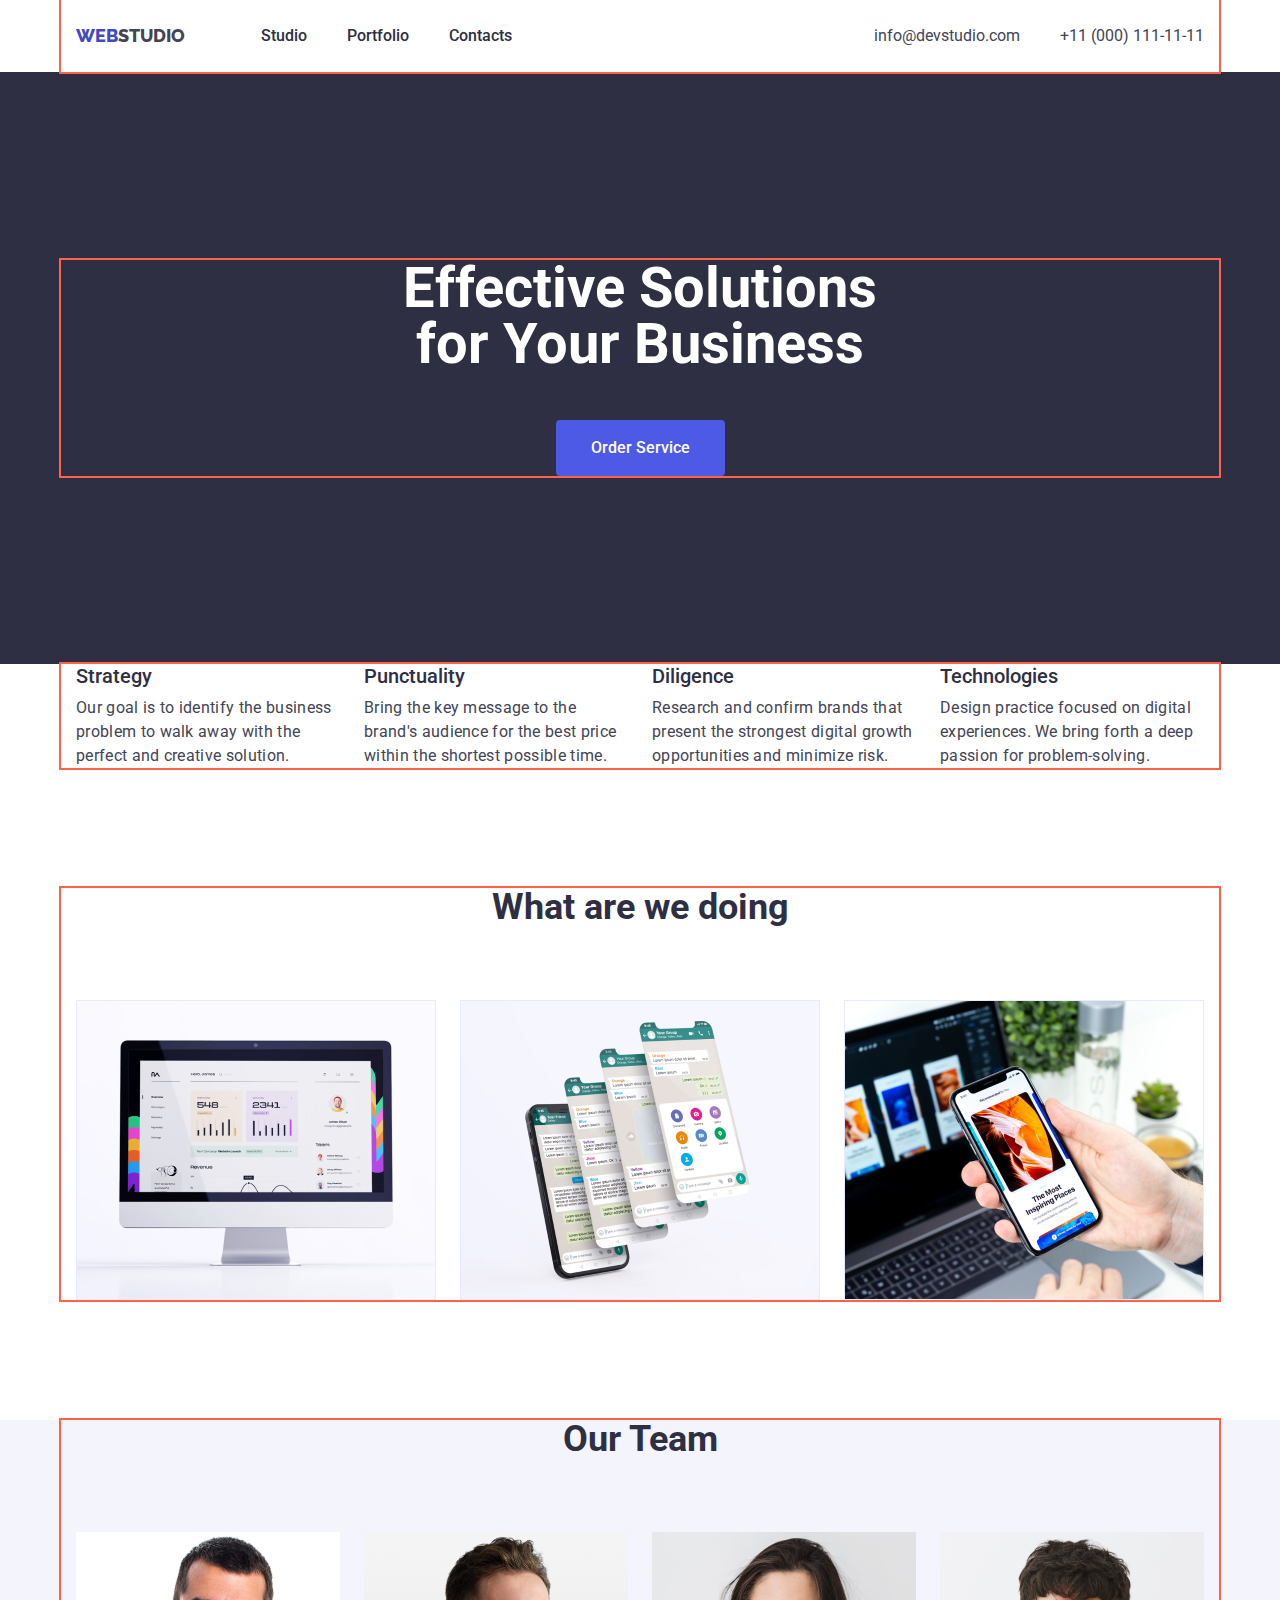
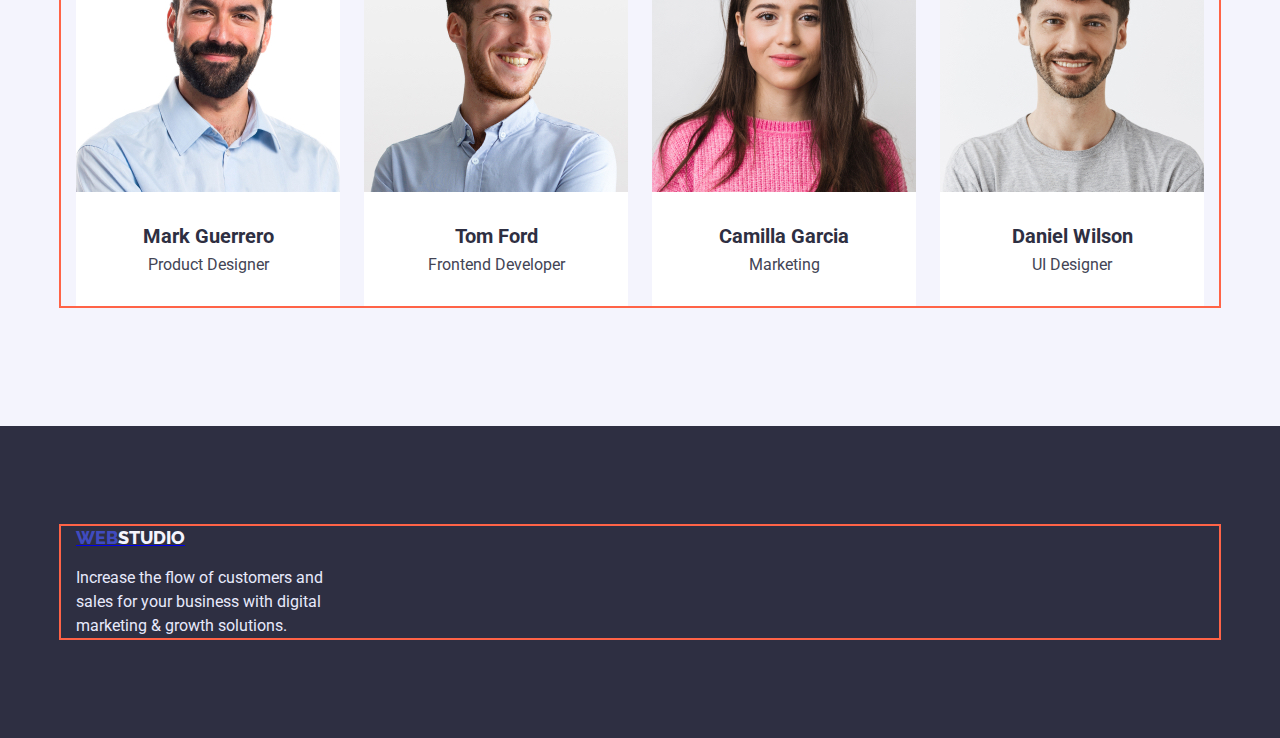
<file: index.html>
<!DOCTYPE html>
<html lang="en">
  <head>
    <meta charset="UTF-8" />
    <meta http-equiv="X-UA-Compatible" content="IE=edge" />
    <meta name="viewport" content="width=device-width, initial-scale=1.0" />
    <title>Document</title>
    <link rel="preconnect" href="https://fonts.googleapis.com" />
    <link rel="preconnect" href="https://fonts.gstatic.com" crossorigin />
    <link
      href="https://fonts.googleapis.com/css2?family=Raleway:wght@800&family=Roboto:wght@400;500;700;900&display=swap"
      rel="stylesheet"
    />
    <link
      rel="stylesheet"
      href="https://cdnjs.cloudflare.com/ajax/libs/modern-normalize/1.1.0/modern-normalize.min.css"
    />
    <link rel="stylesheet" href="./css/styles.css" />
  </head>
  <body>
    <!-- Logo and Navigation-->
    <header>
      <div class="container main-nav">
        <nav class="site-navigation">
          <div class="header-logo">
            <a href="./index.html" class="logo"
              ><span class="accent">Web</span
              ><span class="primtext">Studio</span></a
            >
          </div>
          <ul class="site-navigation list">
            <li class="nav-item">
              <a href="./index.html" class="link">Studio</a>
            </li>
            <li class="nav-item">
              <a href="./portfolio.html" class="link">Portfolio</a>
            </li>
            <li class="nav-item">
              <a href="./index.html" class="link">Contacts</a>
            </li>
          </ul>
        </nav>
        <address class="contact">
          <ul class="contact-navigation list">
            <li class="contact-item">
              <a href="mailto:info@devstudio.com" class="link"
                >info@devstudio.com</a
              >
            </li>
            <li class="contact-item">
              <a href="tel:+110001111111" class="tel">+11 (000) 111-11-11</a>
            </li>
          </ul>
        </address>
      </div>
    </header>

    <main>
      <!-- Hero -->
      <section class="hero-section">
        <div class="container">
          <h1 class="hero-title">Effective Solutions 
            for Your Business</h1>
          <button class="hero-btn" type="button">Order Service</button>
        </div>
      </section>

      <!-- Features -->

      
        <section class="section">
       <div class="container">
            <h2 class="title-features visually-hidden">Head</h2>
            <ul class="feature-list list">
              <li class="feature-item">
                <h3 class="title">Strategy</h3>
                <p class="feature-description">
                  Our goal is to identify the business problem to walk away with
                  the perfect and creative solution.
                </p>
              </li>
              <li class="feature-item">
                <h3 class="title">Punctuality</h3>
                <p class="feature-description">
                  Bring the key message to the brand's audience for the best price
                  within the shortest possible time.
                </p>
              </li>
              <li class="feature-item">
                <h3 class="title">Diligence</h3>
                <p class="feature-description">
                  Research and confirm brands that present the strongest digital
                  growth opportunities and minimize risk.
                </p>
              </li>
              <li class="feature-item">
                <h3 class="title">Technologies</h3>
                <p class="feature-description">
                  Design practice focused on digital experiences. We bring forth a
                  deep passion for problem-solving.
                </p>
              </li>
            </ul>
       </div>
        </section>
      
      <!-- Examples -->
      
        <section class="section">
      <div class="container">
            <h2 class="section-title">What are we doing</h2>
            <ul class="examples-list list">
              <li class="examples-item">
                <img class="image-ex" src="./images/Rectangle71.jpg" alt="computer" width="360" />
              </li>
              <li class="examples-item">
                <img
                  class="image-ex"
                  src="./images/Rectangle71-2.jpg"
                  alt="phone screens"
                  width="360"
                />
              </li>
              <li class="examples-item">
                <img
                  class="image-ex"
                  src="./images/Rectangle71-3.jpg"
                  alt="laptop and phone"
                  width="360"
                />
              </li>
            </ul>
      </div >
        </section>
     
      <!-- Our Team -->
      
        <section class="section team-section">
          <div class="container">
          <h2 class="section-title">Our Team</h2>
          <ul class="team-list list">
            <li>
              <img
                class="image-team"
                src="./images/img.jpg"
                alt="worker1"
                width="264"
              />
              <div class="team-role-card">
              <h3 class="team-title">Mark Guerrero</h3>
              <p class="team-role">Product Designer</p>
              </div>
            </li>
            <li>
              <img
                class="image-team"
                src="./images/img-2.jpg"
                alt="worker2"
                width="264"
              />
              <div class="team-role-card">
              <h3 class="team-title">Tom Ford</h3>
              <p class="team-role">Frontend Developer</p>
              </div>
            </li>
            <li>
              <img
                class="image-team"
                src="./images/img-3.jpg"
                alt="worker3"
                width="264"
              />
              <div class="team-role-card">
              <h3 class="team-title">Camilla Garcia</h3>
              <p class="team-role">Marketing</p>
              </div>
            </li>
            <li>
              <img
                class="image-team"
                src="./images/img-4.jpg"
                alt="worker4"
                width="264"
              />
             <div class="team-role-card">
                <h3 class="team-title">Daniel Wilson</h3>
                <p class="team-role">UI Designer</p>
             </div >
            </li>
          </ul>
          </div>
        </section>
      
    </main>
    <footer class="footer-section">
      <div class="container logodescript">
        <a href="./index.html" class="logo-footer"><span class="accent">Web</span><span class="footerprime">Studio</span></a>
        <p class="footer-description">
          Increase the flow of customers and sales for your business with
          digital marketing & growth solutions.
        </p>
      </div>
    </footer>
  </body>
</html>
</file>
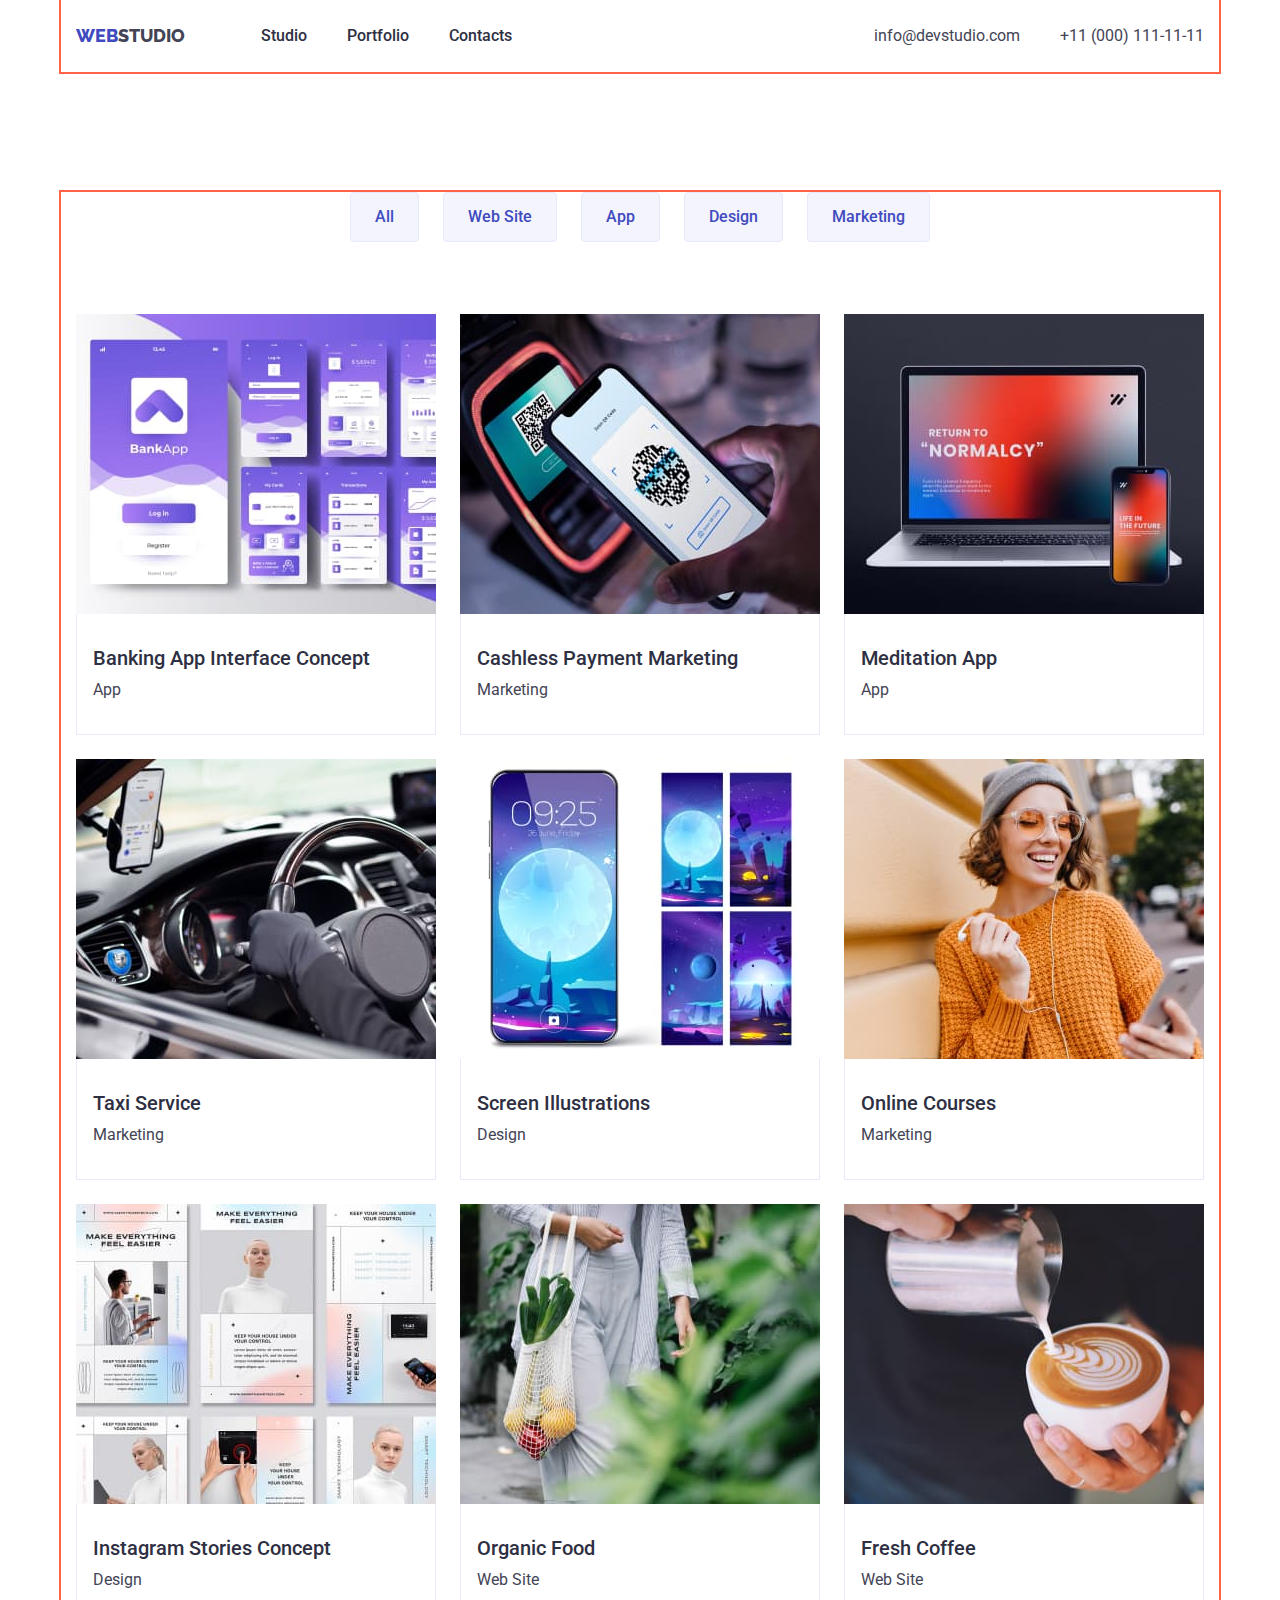
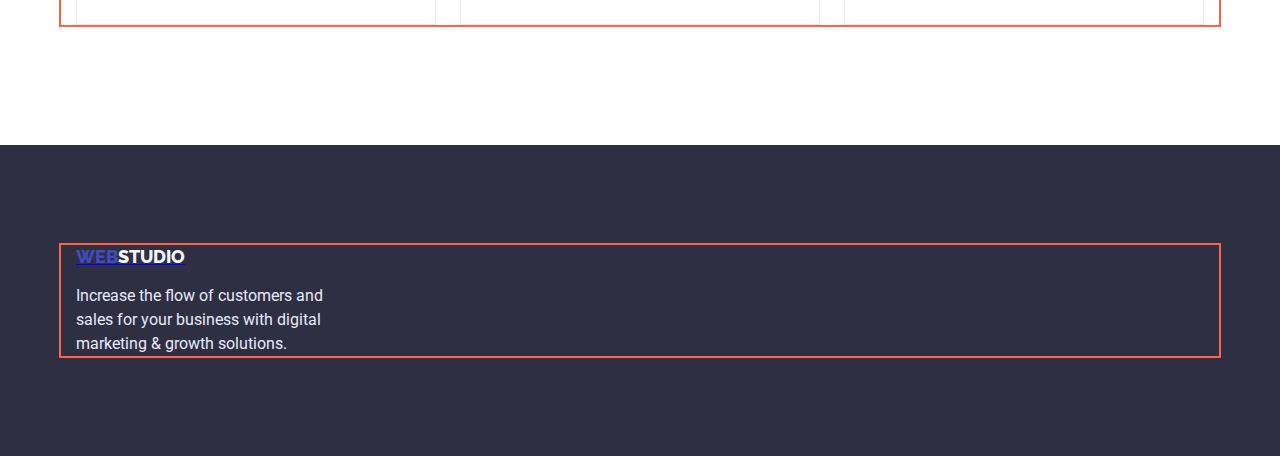
<file: portfolio.html>
<!DOCTYPE html>
<html lang="en">
  <head>
    <meta charset="UTF-8" />
    <meta http-equiv="X-UA-Compatible" content="IE=edge" />
    <meta name="viewport" content="width=device-width, initial-scale=1.0" />
    <title>portfolio.html</title>
    <link rel="preconnect" href="https://fonts.googleapis.com" />
    <link rel="preconnect" href="https://fonts.gstatic.com" crossorigin />
    <link href="https://fonts.googleapis.com/css2?family=Raleway:wght@800&family=Roboto:wght@400;500;700;900&display=swap" rel="stylesheet"/>
    <link rel="stylesheet" href="https://cdnjs.cloudflare.com/ajax/libs/modern-normalize/1.1.0/modern-normalize.min.css">
    <link rel="stylesheet" href="./css/styles.css" />
  </head>
  <body>
    <!-- Logo and Navigation-->
    <header>
     <div class="container main-nav">
          <nav class="site-navigation">
           <a href="./index.html" class="logo"><span class="accent">Web</span><span class="primtext">Studio</span></a>
            <ul class="site-navigation list">
              <li class="nav-item"><a href="./index.html" class="link">Studio</a></li>
              <li class="nav-item"><a href="./portfolio.html" class="link">Portfolio</a></li>
              <li class="nav-item"><a href="./index.html" class="link">Contacts</a></li>
            </ul>
          </nav>
          <address class="contact">
            <ul class="contact-navigation list">
              <li class="contact-item"><a href="mailto:info@devstudio.com" class="link">info@devstudio.com</a></li>
              <li class="contact-item"><a href="tel:+110001111111" class="tel">+11 (000) 111-11-11</a></li>
            </ul>
          </address>
     </div >
    </header>

    <main>
      <!-- Portfolio -->

        <section class="portfolio-section">
          <div class="container">
          <h1 class="portfolio-titile visually-hidden">Portfolio</h1>
          <ul class="portfolio-list list">
            <li><button class="portfolio-btn" type="button">All</button></li>
            <li><button class="portfolio-btn" type="button">Web Site</button></li>
            <li><button class="portfolio-btn" type="button">App</button></li>
            <li><button class="portfolio-btn" type="button">Design</button></li>
            <li><button class="portfolio-btn" type="button">Marketing</button></li>
          </ul>
          <!--Examples-->
          <ul class="example-list list">
            <li>
              <a class="example-list-item"><img class="image-exportf" src="./images/Imgport/img-8.jpg" alt="screens"  width="360" />
              <div class="example-card">
                <h2 class="example-title">Banking App Interface Concept</h2>
                <p class="example-type">App</p>
              </div >
            </a>
            </li>
            <li>
              <a class="example-list-item"> <img class="image-exportf" src="./images/Imgport/img-7.jpg" alt="qr-code"  width="360"/>
                <div class="example-card">
                  <h2 class="example-title">Cashless Payment Marketing</h2>
                  <p class="example-type">Marketing</p>
                </div >
              </a>
            </li>
            <li>
              <a class="example-list-item">
              <img class="image-exportf" src="./images/Imgport/img-6.jpg" alt="laptop and smartphone"  width="360"/>
              <div class="example-card">
                <h2 class="example-title">Meditation App</h2>
                <p class="example-type">App</p>
              </div>
              </a>
            </li>
            <li>
              <a class="example-list-item"><img class="image-exportf" src="./images/Imgport/img-5.jpg" alt="taxi"  width="360"/>
              <div class="example-card">
                <h2 class="example-title">Taxi Service</h2>
                <p class="example-type">Marketing</p>
              </div >
              </a>
            </li>
            <li>
              <a class="example-list-item"><img class="image-exportf" src="images/Imgport/img-4.jpg" alt="wallpapers"  width="360"/>
              <div class="example-card">
                <h2 class="example-title">Screen Illustrations</h2>
                <p class="example-type">Design</p>
              </div>
              </a>
            </li>
            <li>
              <a class="example-list-item"><img class="image-exportf" src="./images/Imgport/img-3.jpg" alt="skype call"  width="360"/>
              <div class="example-card">
                <h2 class="example-title">Online Courses</h2>
                <p class="example-type">Marketing</p>
              </div >
              </a>
            </li>
            <li>
              <a class="example-list-item"><img class="image-exportf" src="./images/Imgport/img-2.jpg" alt="features" width="360" />
              <div class="example-card">
                <h2 class="example-title">Instagram Stories Concept</h2>
                <p class="example-type">Design</p>
              </div>
              </a>
            </li>
            <li>
              <a class="example-list-item"><img class="image-exportf" src="./images/Imgport/img-1.jpg" alt="food" width="360" />
              <div class="example-card">
                <h2 class="example-title">Organic Food</h2>
                <p class="example-type">Web Site</p>
              </div >
              </a>
            </li>
            <li>
              <a class="example-list-item"><img class="image-exportf" src="./images/Imgport/img.jpg" alt="coffee" width="360" />
               <div class="example-card">
                <h2 class="example-title">Fresh Coffee</h2>
                <p class="example-type">Web Site</p>
              </div >  
              </a>
            </li>
          </ul>
          </div>
        </section>
    </main>
    <footer class="footer-section">
      <div class="container logodescript">
        <a href="./index.html" class="logo-footer"><span class="accent">Web</span><span class="footerprime">Studio</span></a>
        <p class="footer-description">
        Increase the flow of customers and sales for your business with digital
        marketing & growth solutions.</p>
      </div>
    </footer>
  </body>
</html>
</file>
<file: css/styles.css>
:root {
  --primary-text-color: #2e2f42;
  --accent-color: #404bbf;
  --btn-text-color: #ffffff;
  --description-text-color: #434455;
  --background-color-main: #ffffff;
  --background-color-footer: #2e2f42;
  --btn-nonactive-bgc:#F4F4FD;
  --btn-active-bgc:#404BBF;
  --btn-hero-noneactive-bgc: #4D5AE5;
  --logo-text-color-fp: #f4f4fd;
  --footer-text-color: #E7E9FC;
  --ourteam-background-color: #F4F4FD;
  --hero-title-color: #ffffff;
  --teamrolecard-background-color: #ffffff;
  --border-color: #E7E9FC;



}

body {
  background-color: var(--background-color-main);
  font-family: 'Roboto', sans-serif;
  color: var(--description-text-color);
}

h1,h2,h3{
  margin: 0;
}
p{
  margin: 0;
}

.container{
  margin-left: auto;
  margin-right: auto;
  outline: 2px solid tomato;
  max-width: 1158px;
  width: 100% ;
  padding-left: 15px;
  padding-right: 15px;
}

.section{
  padding-bottom: 120px;

}

.list {
  padding: 0;
  margin: 0;
  list-style: none;
}
/* Site Nav */

.link,
.tel,
.logo {
  text-decoration: none;
}

.logo{
  text-transform: uppercase;
  display: inline-block;
  padding-top: 24px;
  padding-bottom: 24px;
  margin-right: 76px;
}

.logo-footer{
  text-transform: uppercase;
    display: inline-block;
}



.accent {
  font-family: 'Raleway', sans-serif;
  font-weight: 800;
  font-size: 18px;
  line-height: 1.3em;
  color: var(--accent-color);
}

.primtext {
  font-family: 'Raleway',sans-serif;
  font-weight: 800;
  font-size: 18px;
  line-height: 1.3em;
  color: var(--description-text-color);
}



.site-navigation .nav-item{
  margin-right: 40px;
}

.nav-item:last-child{
  margin-right: 0;
}



.site-navigation{
  display: flex;
}



.contact-navigation{
  display: flex;
  
}


.contact-navigation .contact-item+.contact-item{
  margin-left: 40px;
}

.main-nav{
  display: flex;
  align-items: center;
  justify-content: space-between;
}

.site-navigation .link {
  font-family: 'Roboto';
  font-weight: 500;
  font-size: 16px;
  line-height: 1.5em;
  color: var(--primary-text-color);
  padding-top: 24px;
  padding-bottom: 24px;
  display: block;

}
.site-navigation .link:focus,
.site-navigation .link:hover {
  color: var(--accent-color);
}

.contact-navigation .link,
.tel {
  font-family: 'Roboto' , sans-serif;
  font-style: normal;
  font-size: 16px;
  line-height: 1.5em;
  color: var(--description-text-color);
}
.contact-navigation .link:focus,
.contact-navigation .link:hover {
  color: var(--accent-color);
}

.contact-navigation .tel:focus,
.contact-navigation .tel:hover {
  color: var(--accent-color);
}


/* Section */

.section-title {
  font-family: 'Roboto';
  font-size: 36px;
  line-height: 1.11em;
  color: var(--primary-text-color);
  text-align: center;
}

/* Hero */
.hero-section {
  background-color: #2e2f42;
  text-align: center;
  padding-top: 188px;
  padding-bottom: 188px;
}
.hero-title {
  font-family: 'Roboto' , sans-serif;
  font-size: 56px;
  line-height: 1.0em;
  color: var(--hero-title-color);
  margin-top: 0;
  margin-bottom: 0; 
  text-align: center;
  white-space: pre-line;
}

.hero-btn {
  font-family: inherit;
  font-weight: 500;
  font-size: 16px;
  line-height: 1.5em;
  cursor: pointer;
  color: var(--btn-text-color);
  background-color: var(--btn-hero-noneactive-bgc);
  border-radius: 4px;
  padding: 16px 32px;
  text-align: center;
  width: 169px;
  height: 56px;
  margin-top: 48px;
  border: none;
}


.hero-btn:focus,
.hero-btn:hover {
  color: var(--btn-text-color);
  background-color: var(--btn-active-bgc);
}





.portfolio-list{
  display: flex;
  justify-content: center;
  gap: 24px;
}

.example-list{
  display: flex;
  flex-wrap: wrap;
  justify-content: space-between;
  margin-top:  72px;
  gap: 24px;

}

.example-list-item{
  display: block;
}

.example-card{
  padding-left: 16px;
  padding-top: 32px;
  padding-bottom: 32px;
  border: 1px solid var(--border-color);
  border-top-style: none;
}

.image-exportf{
  display: block;
}

.portfolio-btn  {
  font-family: inherit;
  font-weight: 500;
  font-size: 16px;
  line-height: 1.5em;
  cursor: pointer;
  color: var(--accent-color);
  background-color: var(--btn-nonactive-bgc);
  padding: 12px 24px;
  border-radius: 4px;
  border: 1px solid #E7E9FC;
  text-align: center;

}

.portfolio-btn:focus,
.portfolio-btn:hover {
  color: var(--btn-text-color);
  background-color: var(--btn-active-bgc)
  
}

/* Features */

.feature-list{
  display: flex;
  gap: 24px;

}

.feature-item{
width: 264px;
height: 104px; 

}

.feature-list .title {
color: var(--primary-text-color);
font-size: 20px;
line-height: 1.2em;


}

.feature-description {
  color: var(--description-text-color);
  font-size: 16px;
  line-height: 1.5em;
  letter-spacing: 0.02em;
  margin-top: 8px;
  
}
/* Examples */

.image-ex{
  display: block;
}

.examples-list{
  display: flex;
  margin-top: 72px;
  justify-content: space-evenly ;
  gap: 24px;
}

.examples-item{
  width: 360px;

}

/* Our Team */



.team-section{
  background-color: var(--ourteam-background-color);
}

.image-team{
display: block;
}
.team-list{
  display: flex;
  justify-content: space-evenly;
  margin-top: 72px;
  gap: 24px;
  text-align: center;
}

.team-role-card{
  background-color: var(--teamrolecard-background-color);
  text-align: center;
  padding-top: 32px;
  padding-bottom: 32px;
}


.team-title {
  color: var(--primary-text-color);
  font-size: 20px;
  line-height: 1.2em;
 

}
.team-role {
  color: var(--description-text-color);
  margin-top: 8px;
}


/* Footer */
  .footer-section{
    background-color:  var(--background-color-footer);
    padding-top: 100px;
    padding-bottom: 100px;
    
  }
.footerprime{
  font-family: 'Raleway', sans-serif;
  font-weight: 800;
  font-size: 18px;
  line-height: 1.3em;
  color: var(--logo-text-color-fp);
}

.footer-description {
  font-family: "Roboto", sans-serif;
  font-size: 16px;
  line-height: 1.5em;
  color: var(--footer-text-color);
 margin-top: 16px;
  width: 264px;
}



/* Examples */

.example-title {
font-family: 'Roboto', sans-serif; 
font-weight: 500;
font-size: 20px;
line-height: 1.2em;
color: var(--primary-text-color);

}

.example-type {
font-family: 'Roboto', sans-serif;
font-size: 16px;
line-height: 1.5em;
color: var(--description-text-color);
margin-top: 8px;
}

.visually-hidden {
  position: absolute;
  width: 1px;
  height: 1px;
  margin: -1px;
  border: 0;
  padding: 0;
  white-space: nowrap;
  clip-path: inset(100%);
  clip: rect(0 0 0 0);
  overflow: hidden;
}

.title{
    font-family: 'Roboto', sans-serif;
    font-weight: 500;
    font-size: 20px;
    line-height: 1.2em;
}


/* Portfolio*/
.portfolio-section{
  padding-top: 120px;
  padding-bottom: 120px;
}
</file>
